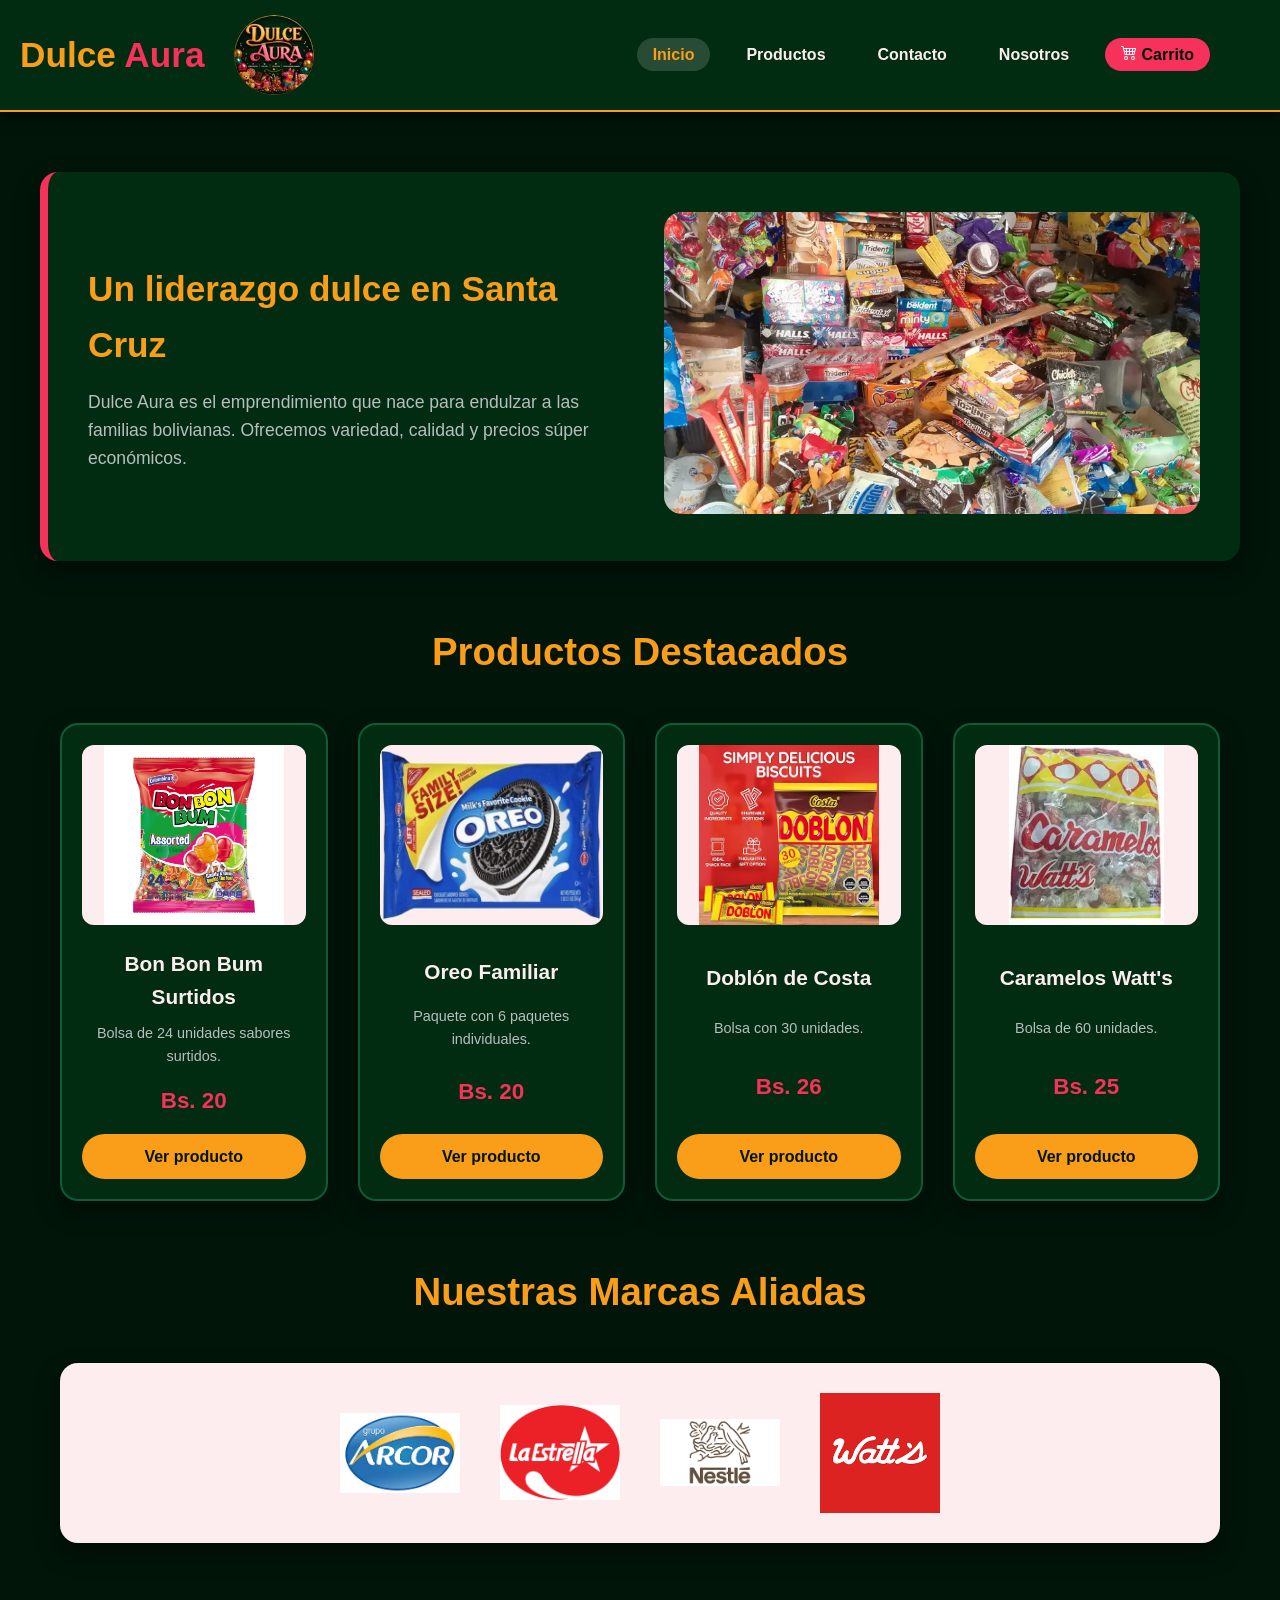
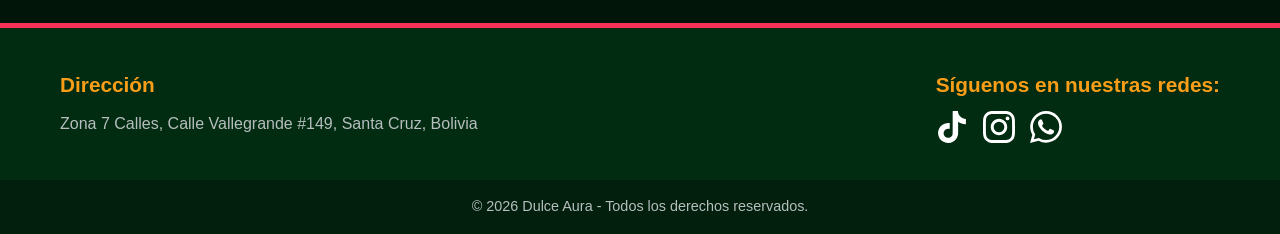
<file: index.html>
<!DOCTYPE html>
<html lang="es">
<head>
    <meta charset="UTF-8">
    <meta name="viewport" content="width=device-width, initial-scale=1.0">
    <title>Dulce Aura - Tienda de Golosinas</title>
    <link rel="stylesheet" href="css/styles.css">
</head>
<body>

    <!-- Encabezado Principal -->
    <header class="main-header">
        <div class="header-container">
            <div class="logo-container">
               
                <h1 class="logo">Dulce <span>Aura</span></h1>
                 <img src="images/LogoDulceAura.png" alt="Logo Dulce Aura">
            </div>
            

            <nav class="main-nav">
                <ul>
                    <li><a href="index.html" class="active">Inicio</a></li>
                    <li><a href="catalogo.html">Productos</a></li>
                    <li><a href="contacto.html">Contacto</a></li>
                    <li><a href="nosotros.html">Nosotros</a></li>
                    <li>
                        <a href="carrito.html" class="btn-cart">
                            <img src="images/carrito.svg" alt="carrito de compras">
                            Carrito
                        </a>
                    </li>
                </ul>
            </nav>
        </div>
    </header>

    <main>
        <!-- Sección de Presentación -->
        <section class="about-section container">
            <div class="about-text">
                <h2>Un liderazgo dulce en Santa Cruz</h2>
                <p>Dulce Aura es el emprendimiento que nace para endulzar a las familias bolivianas. Ofrecemos variedad, calidad y precios súper económicos.</p>
            </div>
            <div class="about-img">
                <img src="images/dulces_surtidos1.webp" alt="Surtido de dulces Dulce Aura">
            </div>
        </section>

        <!-- Productos Destacados -->
        <section class="products-section container">
            <h2 class="section-title">Productos Destacados</h2>

            <div class="products-grid">
                <article class="product-card">
                    <a href="catalogo.html" class="product-img-wrapper">
                        <img src="images/bonbum.webp" alt="Chupete Bon Bon Bum">
                    </a>
                    <h3>Bon Bon Bum Surtidos</h3>
                    <p class="description">Bolsa de 24 unidades sabores surtidos.</p>
                    <span class="price">Bs. 20</span>
                    <a href="catalogo.html" class="btn-buy">Ver producto</a>
                </article>

                <article class="product-card">
                    <a href="catalogo.html" class="product-img-wrapper">
                        <img src="images/oreo_familiar1.png" alt="Galletas Oreo">
                    </a>
                    <h3>Oreo Familiar</h3>
                    <p class="description">Paquete con 6 paquetes individuales.</p>
                    <span class="price">Bs. 20</span>
                    <a href="catalogo.html" class="btn-buy">Ver producto</a>
                </article>

                <article class="product-card">
                    <a href="catalogo.html" class="product-img-wrapper">
                        <img src="images/doblon_30u.jpg" alt="Chocolate Doblon">
                    </a>
                    <h3>Doblón de Costa</h3>
                    <p class="description">Bolsa con 30 unidades.</p>
                    <span class="price">Bs. 26</span>
                    <a href="catalogo.html" class="btn-buy">Ver producto</a>
                </article>

                <article class="product-card">
                    <a href="catalogo.html" class="product-img-wrapper">
                        <img src="images/caramelos_watts1.webp" alt="Caramelos Watts">
                    </a>
                    <h3>Caramelos Watt's</h3>
                    <p class="description">Bolsa de 60 unidades.</p>
                    <span class="price">Bs. 25</span>
                    <a href="catalogo.html" class="btn-buy">Ver producto</a>
                </article>
            </div>
        </section>

        <!-- Marcas Aliadas -->
        <section class="brands-section container">
            <h2 class="section-title">Nuestras Marcas Aliadas</h2>
            <div class="brands-grid">
                <img src="images/arcor_marca.jpeg" alt="Marca Arcor">
                <img src="images/la_estrella_marca.png" alt="Marca La Estrella">
                <img src="images/nestle_marca.png" alt="Marca Nestlé">
                <img src="images/watts_marca.png" alt="Marca Watt's">
            </div>
        </section>
    </main>

    <!-- Pie de Página -->
    <footer class="main-footer">
        <div class="footer-container container">
            <div class="footer-info">
                <h4>Dirección</h4>
                <address>
                    <p>Zona 7 Calles, Calle Vallegrande #149, Santa Cruz, Bolivia</p>
                </address>
            </div>

            <div class="footer-social">
                <h4>Síguenos en nuestras redes:</h4>
                <ul class="social-links">
                    <li>
                        <a href="https://www.tiktok.com/@dulce_aura.01" target="_blank" aria-label="TikTok">
                            <img src="images/tiktok.svg" alt="Tiktok">
                        </a>
                    </li>
                    <li>
                        <a href="https://instagram.com" target="_blank" aria-label="Instagram">
                            <img src="images/instagram.svg" alt="Instagram">
                        </a>
                    </li>
                    <li>
                        <a href="https://wa.me/59163456963" target="_blank" aria-label="WhatsApp">
                            <img src="images/whatsapp.svg" alt="WhatsApp">
                        </a>
                    </li>
                </ul>
            </div>
        </div>

        <div class="footer-bottom">
            <p>&copy; 2026 Dulce Aura - Todos los derechos reservados.</p>
        </div>
    </footer>

</body>
</html>
</file>
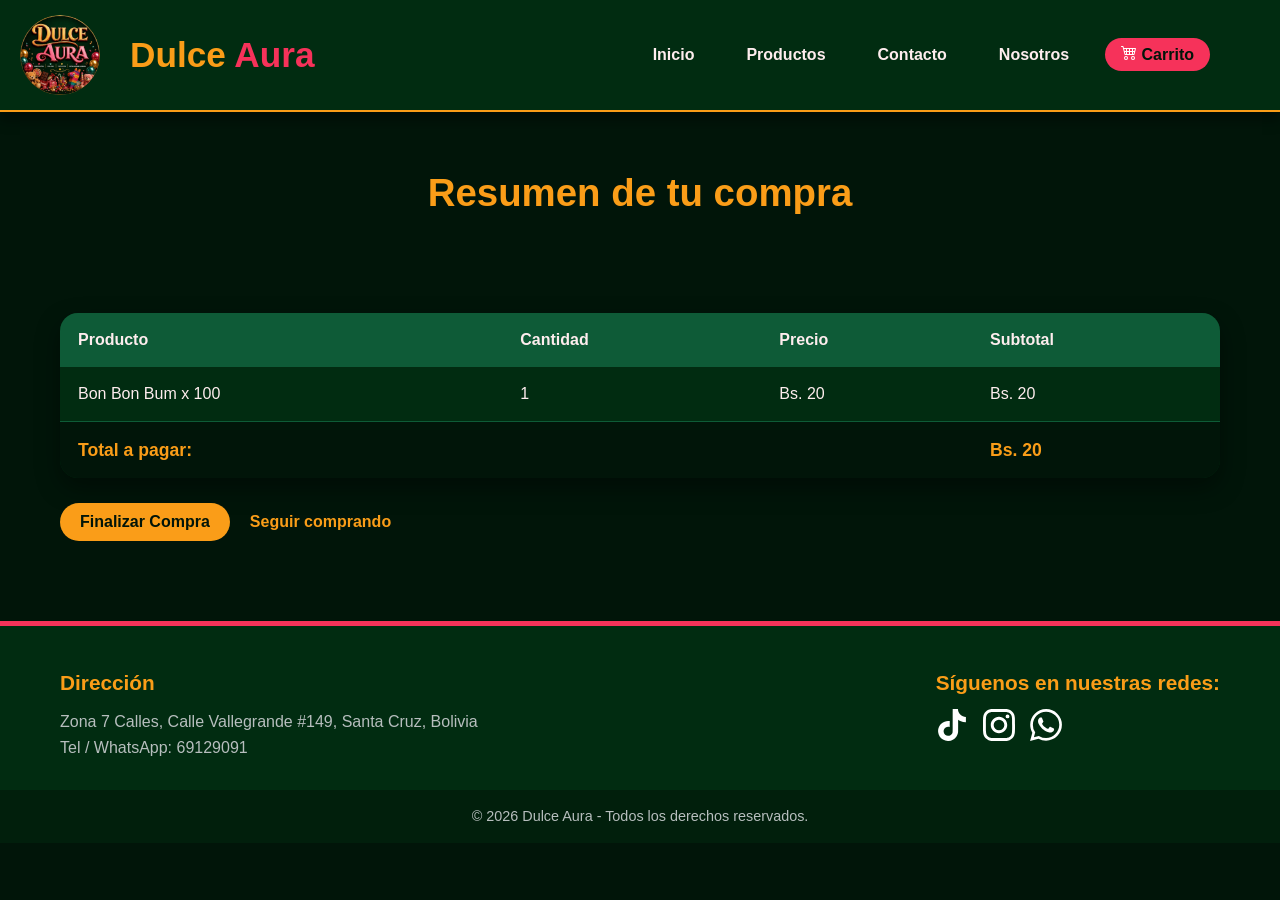
<file: carrito.html>
<!DOCTYPE html>
<html lang="es">
<head>
    <meta charset="UTF-8">
    <meta name="viewport" content="width=device-width, initial-scale=1.0">
    <title>Tu Carrito - Dulce Aura</title>
    <link rel="stylesheet" href="css/styles.css">
</head>
<body>

    <header class="main-header">
        <div class="header-container">
            <div class="logo-container">
                <img src="images/LogoDulceAura.png" alt="Logo Dulce Aura">
                <h1 class="logo">Dulce <span>Aura</span></h1>
            </div>

            <nav class="main-nav">
                <ul>
                    <li><a href="index.html">Inicio</a></li>
                    <li><a href="catalogo.html">Productos</a></li>
                    <li><a href="contacto.html">Contacto</a></li>
                    <li><a href="nosotros.html">Nosotros</a></li>
                     <li>
                        <a href="carrito.html" class="btn-cart">
                            <img src="images/carrito.svg" alt="carrito de compras">
                            Carrito
                        </a>
                    </li>
                </ul>
            </nav>
        </div>
    </header>

    <main>
        <section class="page-title">
            <h2 class="section-title">Resumen de tu compra</h2>
        </section>

        <section class="cart-section container">
            <table class="cart-table">
                <thead>
                    <tr>
                        <th>Producto</th>
                        <th>Cantidad</th>
                        <th>Precio</th>
                        <th>Subtotal</th>
                    </tr>
                </thead>
                <tbody>
                    <tr>
                        <td>Bon Bon Bum x 100</td>
                        <td>1</td>
                        <td>Bs. 20</td>
                        <td>Bs. 20</td>
                    </tr>
                </tbody>
                <tfoot>
                    <tr>
                        <td colspan="3">Total a pagar:</td>
                        <td>Bs. 20</td>
                    </tr>
                </tfoot>
            </table>

            <div class="cart-actions">
                <button type="button" class="btn-buy">Finalizar Compra</button>
                <a href="catalogo.html" class="btn-secondary-link">Seguir comprando</a>
            </div>
        </section>
    </main>

    <footer class="main-footer">
        <div class="footer-container container">
            <div class="footer-info">
                <h4>Dirección</h4>
                <address>
                    <p>Zona 7 Calles, Calle Vallegrande #149, Santa Cruz, Bolivia</p>
                    <p>Tel / WhatsApp: 69129091</p>
                </address>
            </div>

            <div class="footer-social">
                <h4>Síguenos en nuestras redes:</h4>
                <ul class="social-links">
                    <li>
                        <a href="https://www.tiktok.com/@dulce_aura.01" target="_blank" aria-label="TikTok">
                            <img src="images/tiktok.svg" alt="Tiktok">
                        </a>
                    </li>
                    <li>
                        <a href="https://instagram.com" target="_blank" aria-label="Instagram">
                            <img src="images/instagram.svg" alt="Instagram">
                        </a>
                    </li>
                    <li>
                        <a href="https://wa.me/59169129091" target="_blank" aria-label="WhatsApp">
                            <img src="images/whatsapp.svg" alt="WhatsApp">
                        </a>
                    </li>
                </ul>
            </div>
        </div>

        <div class="footer-bottom">
            <p>&copy; 2026 Dulce Aura - Todos los derechos reservados.</p>
        </div>
    </footer>

</body>
</html>
</file>
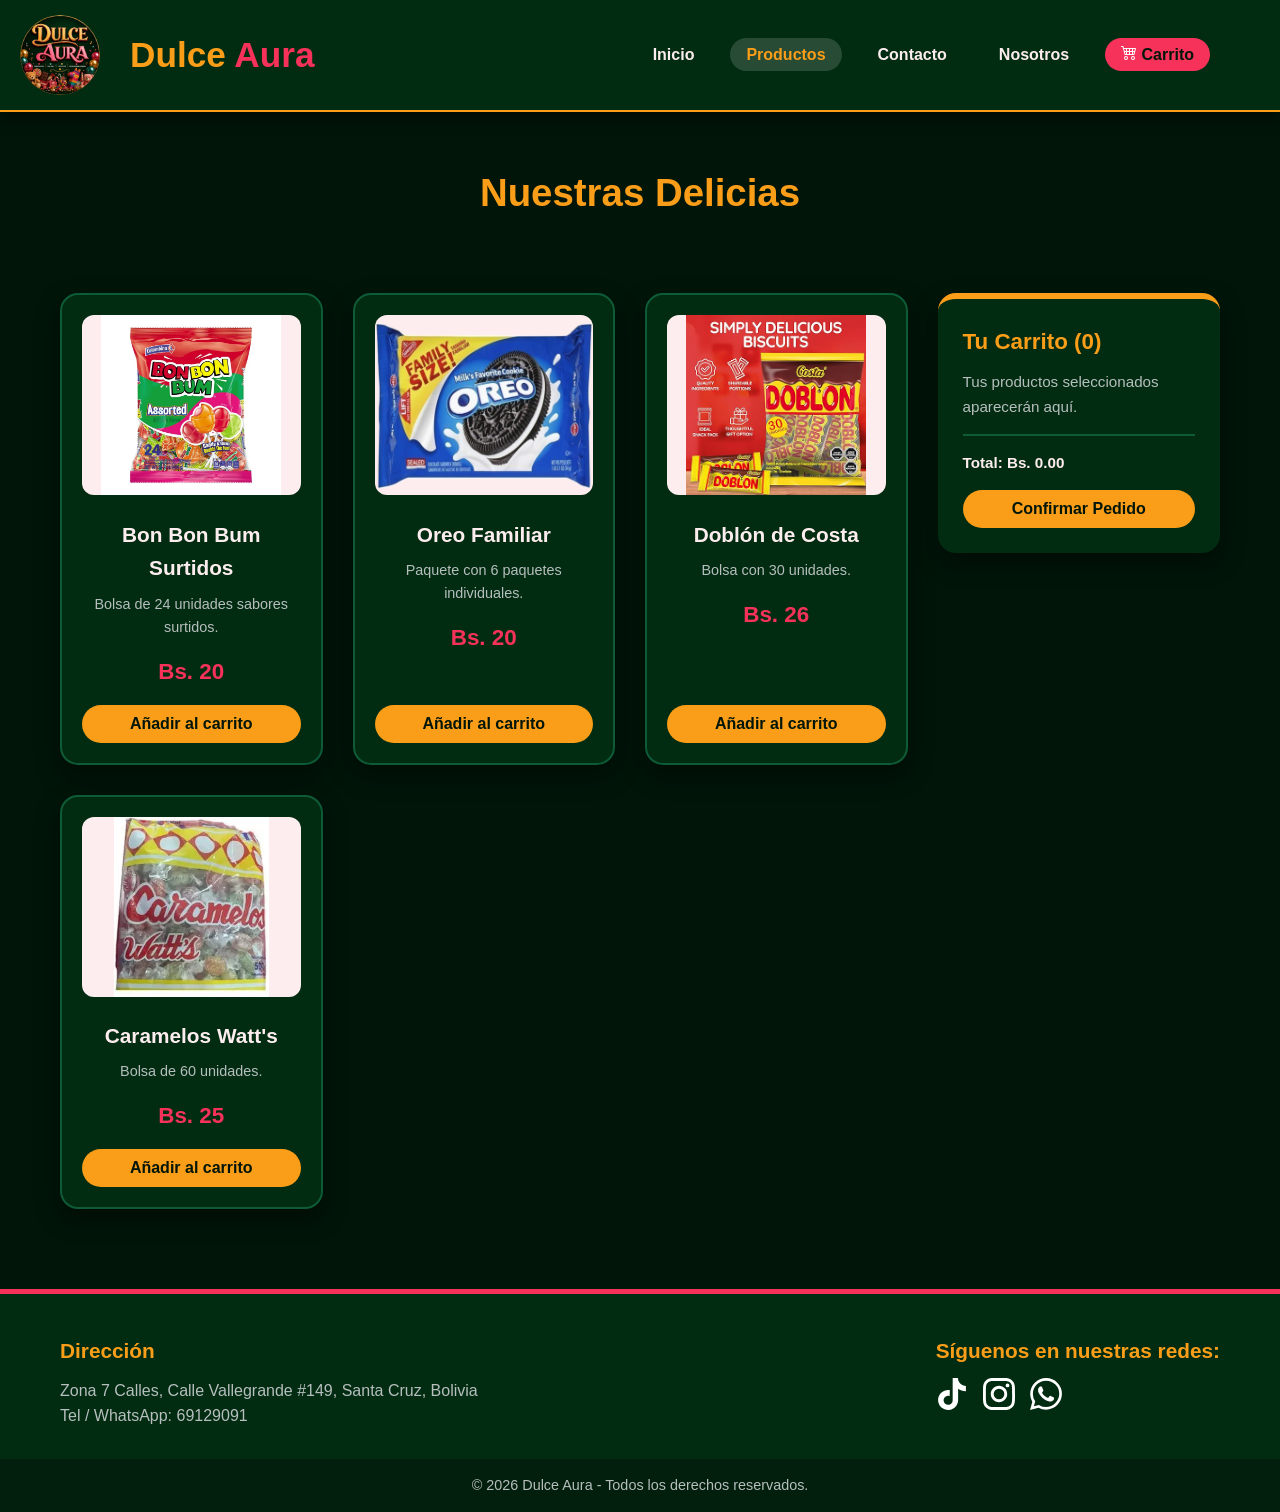
<file: catalogo.html>
<!DOCTYPE html>
<html lang="es">
<head>
    <meta charset="UTF-8">
    <meta name="viewport" content="width=device-width, initial-scale=1.0">
    <title>Catálogo - Dulce Aura</title>
    <link rel="stylesheet" href="css/styles.css">
</head>
<body>

    <header class="main-header">
        <div class="header-container">
            <div class="logo-container">
                <img src="images/LogoDulceAura.png" alt="Logo Dulce Aura">
                <h1 class="logo">Dulce <span>Aura</span></h1>
            </div>

            <nav class="main-nav">
                <ul>
                    <li><a href="index.html">Inicio</a></li>
                    <li><a href="catalogo.html" class="active">Productos</a></li>
                    <li><a href="contacto.html">Contacto</a></li>
                    <li><a href="nosotros.html" clas>Nosotros</a></li>
                    <li>
                        <a href="carrito.html" class="btn-cart">
                            <img src="images/carrito.svg" alt="carrito de compras">
                            Carrito
                        </a>
                    </li>
                </ul>
            </nav>
        </div>
    </header>

    <main>
        <section class="page-title">
            <h2 class="section-title">Nuestras Delicias</h2>
        </section>

        <section class="catalog-section container">
            <div class="catalog-layout">

                <div class="products-grid">
                    <article class="product-card">
                        <div class="product-img-wrapper">
                            <img src="images/bonbum.webp" alt="Chupete Bon Bon Bum">
                        </div>
                        <h3>Bon Bon Bum Surtidos</h3>
                        <p class="description">Bolsa de 24 unidades sabores surtidos.</p>
                        <span class="price">Bs. 20</span>
                        <button type="button" class="btn-buy">Añadir al carrito</button>
                    </article>

                    <article class="product-card">
                        <div class="product-img-wrapper">
                            <img src="images/oreo_familiar1.png" alt="Galletas Oreo">
                        </div>
                        <h3>Oreo Familiar</h3>
                        <p class="description">Paquete con 6 paquetes individuales.</p>
                        <span class="price">Bs. 20</span>
                        <button type="button" class="btn-buy">Añadir al carrito</button>
                    </article>

                    <article class="product-card">
                        <div class="product-img-wrapper">
                            <img src="images/doblon_30u.jpg" alt="Chocolate Doblon">
                        </div>
                        <h3>Doblón de Costa</h3>
                        <p class="description">Bolsa con 30 unidades.</p>
                        <span class="price">Bs. 26</span>
                        <button type="button" class="btn-buy">Añadir al carrito</button>
                    </article>

                    <article class="product-card">
                        <div class="product-img-wrapper">
                            <img src="images/caramelos_watts1.webp" alt="Caramelos Watts">
                        </div>
                        <h3>Caramelos Watt's</h3>
                        <p class="description">Bolsa de 60 unidades.</p>
                        <span class="price">Bs. 25</span>
                        <button type="button" class="btn-buy">Añadir al carrito</button>
                    </article>
                </div>

                <aside class="cart-summary">
                    <h2>Tu Carrito (0)</h2>
                    <p>Tus productos seleccionados aparecerán aquí.</p>
                    <hr>
                    <p class="cart-total"><strong>Total: Bs. 0.00</strong></p>
                    <button type="button" class="btn-buy">Confirmar Pedido</button>
                </aside>

            </div>
        </section>
    </main>

    <footer class="main-footer">
        <div class="footer-container container">
            <div class="footer-info">
                <h4>Dirección</h4>
                <address>
                    <p>Zona 7 Calles, Calle Vallegrande #149, Santa Cruz, Bolivia</p>
                    <p>Tel / WhatsApp: 69129091</p>
                </address>
            </div>

            <div class="footer-social">
                <h4>Síguenos en nuestras redes:</h4>
                <ul class="social-links">
                    <li>
                        <a href="https://www.tiktok.com/@dulce_aura.01" target="_blank" aria-label="TikTok">
                            <img src="images/tiktok.svg" alt="Tiktok">
                        </a>
                    </li>
                    <li>
                        <a href="https://instagram.com" target="_blank" aria-label="Instagram">
                            <img src="images/instagram.svg" alt="Instagram">
                        </a>
                    </li>
                    <li>
                        <a href="https://wa.me/59169129091" target="_blank" aria-label="WhatsApp">
                            <img src="images/whatsapp.svg" alt="WhatsApp">
                        </a>
                    </li>
                </ul>
            </div>
        </div>

        <div class="footer-bottom">
            <p>&copy; 2026 Dulce Aura - Todos los derechos reservados.</p>
        </div>
    </footer>

</body>
</html>
</file>
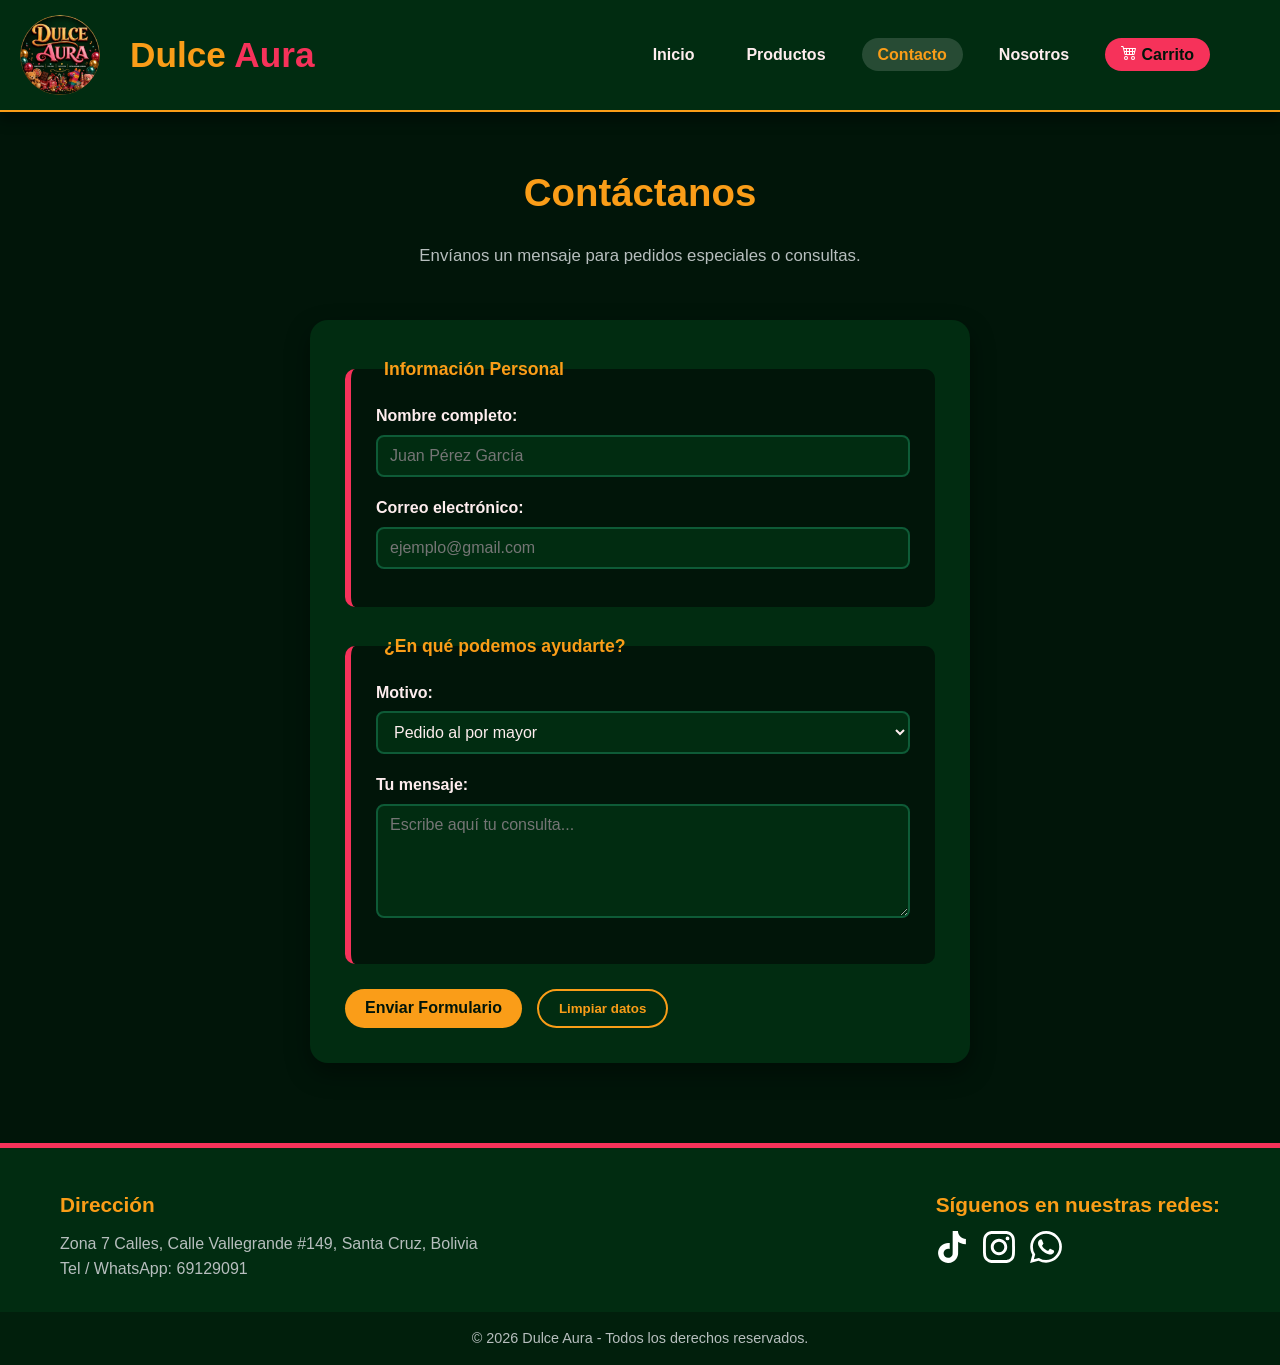
<file: contacto.html>
<!DOCTYPE html>
<html lang="es">
<head>
    <meta charset="UTF-8">
    <meta name="viewport" content="width=device-width, initial-scale=1.0">
    <title>Contacto - Dulce Aura</title>
    <title>Catálogo - Dulce Aura</title>
    <link rel="stylesheet" href="css/styles.css">
</head>
<body>

    <!-- Encabezado Principal-->
    <header class="main-header">
        <div class="header-container">
            <div class="logo-container">
                <img src="images/LogoDulceAura.png" alt="Logo Dulce Aura">
                <h1 class="logo">Dulce <span>Aura</span></h1>
            </div>

            <nav class="main-nav">
                <ul>
                    <li><a href="index.html">Inicio</a></li>
                    <li><a href="catalogo.html">Productos</a></li>
                    <li><a href="contacto.html" class="active">Contacto</a></li>
                    <li><a href="nosotros.html" >Nosotros</a></li>
                    <li>
                        <a href="carrito.html" class="btn-cart">
                            <img src="images/carrito.svg" alt="carrito de compras">
                            Carrito
                        </a>
                    </li>
                </ul>
            </nav>
        </div>
    </header>

    <main>
        <!-- Título de la página-->
        <section class="page-title">
            <h2 class="section-title">Contáctanos</h2>
            <p class="page-subtitle">Envíanos un mensaje para pedidos especiales o consultas.</p>
        </section>

        <section class="contact-section container">
            <form action="#" method="post" class="contact-form">
                <fieldset>
                    <legend>Información Personal</legend>

                    <div class="form-group">
                        <label for="nombre">Nombre completo:</label>
                        <input type="text" id="nombre" name="nombre" required placeholder="Juan Pérez García">
                    </div>

                    <div class="form-group">
                        <label for="correo">Correo electrónico:</label>
                        <input type="email" id="correo" name="correo" required placeholder="ejemplo@gmail.com">
                    </div>
                </fieldset>

                <fieldset>
                    <legend>¿En qué podemos ayudarte?</legend>

                    <div class="form-group">
                        <label for="asunto">Motivo:</label>
                        <select id="asunto" name="asunto">
                            <option value="pedido">Pedido al por mayor</option>
                            <option value="queja">Sugerencias</option>
                            <option value="otro">Otros</option>
                        </select>
                    </div>

                    <div class="form-group">
                        <label for="mensaje">Tu mensaje:</label>
                        <textarea id="mensaje" name="mensaje" rows="5" placeholder="Escribe aquí tu consulta..."></textarea>
                    </div>
                </fieldset>

                <div class="form-actions">
                    <button type="submit" class="btn-buy">Enviar Formulario</button>
                    <button type="reset" class="btn-secondary">Limpiar datos</button>
                </div>
            </form>
        </section>
    </main>

    <!-- Pie de Página-->
    <footer class="main-footer">
        <div class="footer-container container">
            <div class="footer-info">
                <h4>Dirección</h4>
                <address>
                    <p>Zona 7 Calles, Calle Vallegrande #149, Santa Cruz, Bolivia</p>
                    <p>Tel / WhatsApp: 69129091</p>
                </address>
            </div>

            <div class="footer-social">
                <h4>Síguenos en nuestras redes:</h4>
                <ul class="social-links">
                    <li>
                        <a href="https://www.tiktok.com/@dulce_aura.01" target="_blank" aria-label="TikTok">
                            <img src="images/tiktok.svg" alt="Tiktok">
                        </a>
                    </li>
                    <li>
                        <a href="https://instagram.com" target="_blank" aria-label="Instagram">
                            <img src="images/instagram.svg" alt="Instagram">
                        </a>
                    </li>
                    <li>
                        <a href="https://wa.me/59169129091" target="_blank" aria-label="WhatsApp">
                            <img src="images/whatsapp.svg" alt="WhatsApp">
                        </a>
                    </li>
                </ul>
            </div>
        </div>

        <div class="footer-bottom">
            <p>&copy; 2026 Dulce Aura - Todos los derechos reservados.</p>
        </div>
    </footer>

</body>
</html>
</file>
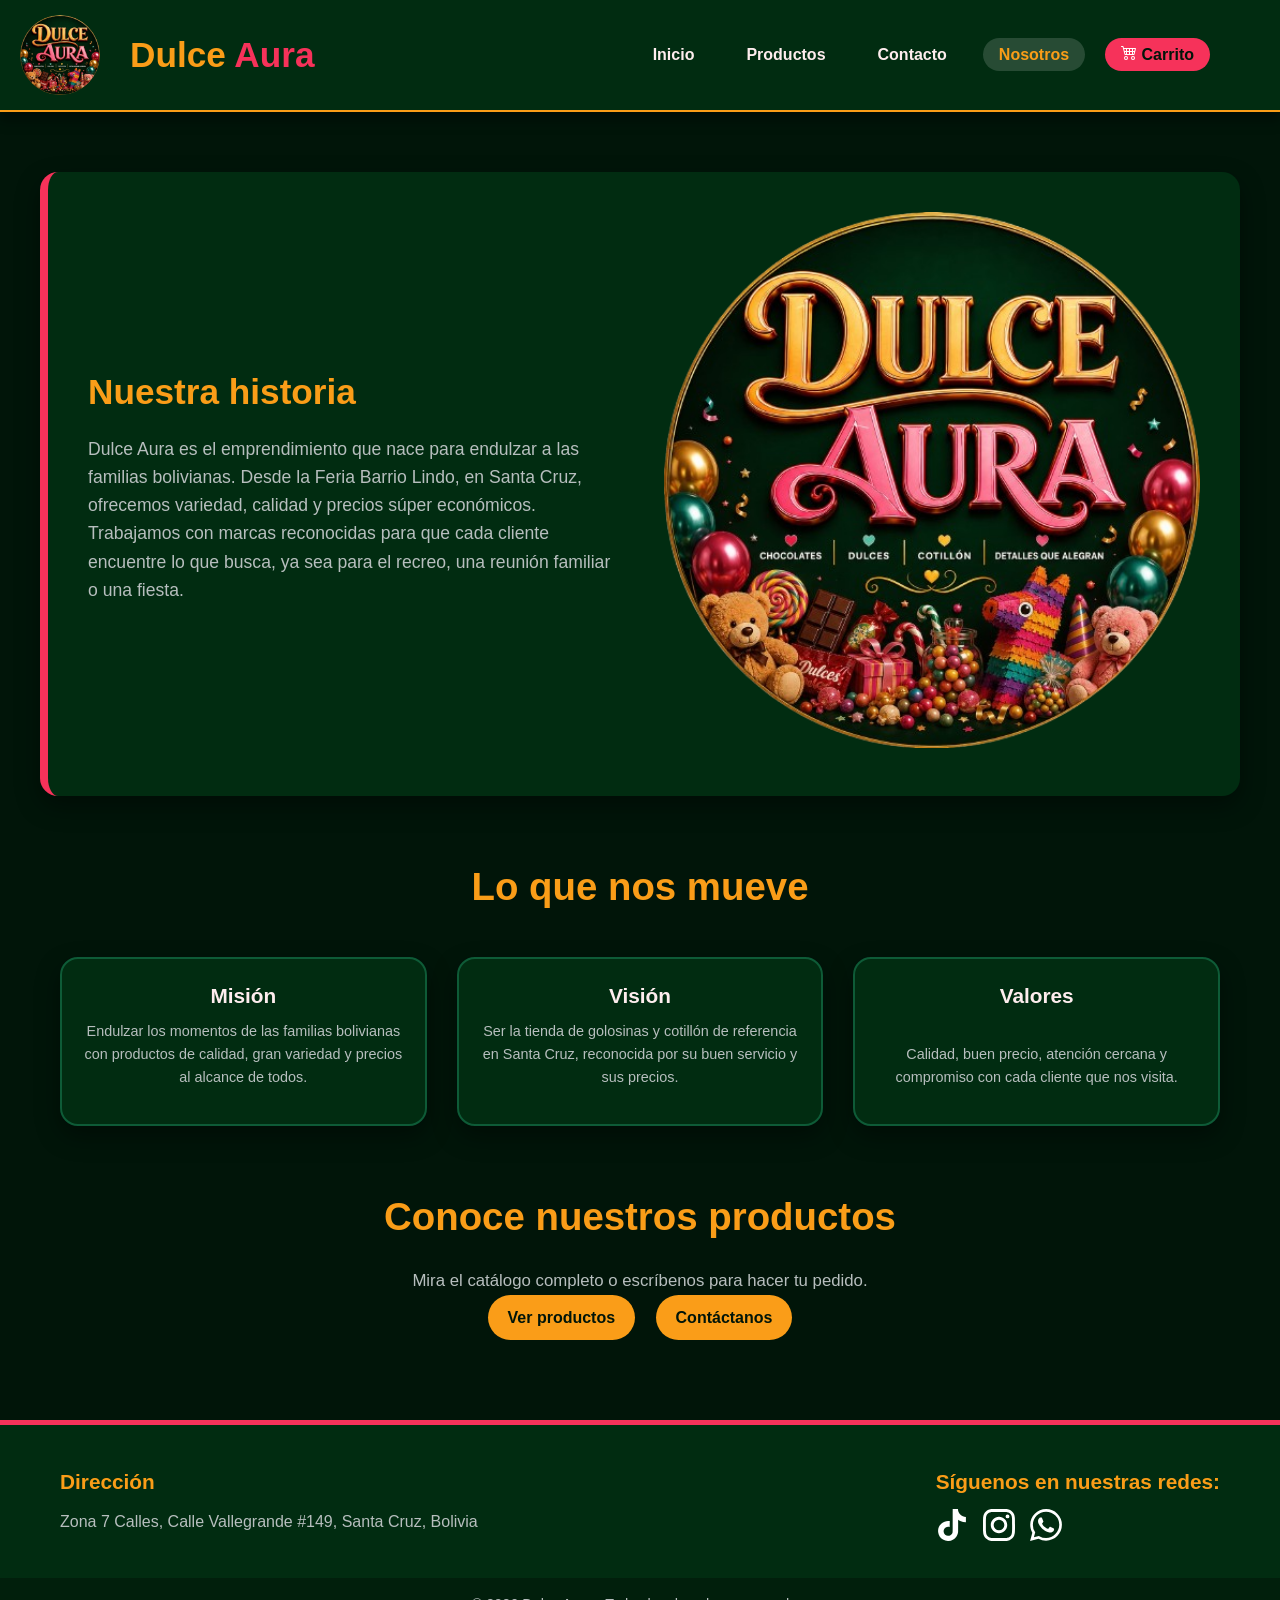
<file: nosotros.html>
<!DOCTYPE html>
<html lang="es">
<head>
    <meta charset="UTF-8">
    <meta name="viewport" content="width=device-width, initial-scale=1.0">
    <title>Nosotros - Dulce Aura</title>
    <link rel="stylesheet" href="css/styles.css">
</head>
<body>

    <!-- Encabezado Principal -->
    <header class="main-header">
        <div class="header-container">
            <div class="logo-container">
                <img src="images/LogoDulceAura.png" alt="Logo Dulce Aura">
                <div class="logo-span">
                    <h1 class="logo">Dulce <span>Aura</span></h1>
                </div>
            </div>

            <nav class="main-nav">
                <ul>
                    <li><a href="index.html">Inicio</a></li>
                    <li><a href="catalogo.html">Productos</a></li>
                    <li><a href="contacto.html">Contacto</a></li>
                    <li><a href="nosotros.html" class="active">Nosotros</a></li>
                    <li>
                        <a href="carrito.html" class="btn-cart">
                            <img src="images/carrito.svg" alt="carrito de compras">
                            Carrito
                        </a>
                    </li>
                </ul>
            </nav>
        </div>
    </header>

    <main>  
        <!-- Nuestra historia -->
        <section class="about-section container">
            <div class="about-text">
                <h2>Nuestra historia</h2>
                <p>Dulce Aura es el emprendimiento que nace para endulzar a las familias bolivianas. Desde la Feria Barrio Lindo, en Santa Cruz, ofrecemos variedad, calidad y precios súper económicos.</p>
                <p>Trabajamos con marcas reconocidas para que cada cliente encuentre lo que busca, ya sea para el recreo, una reunión familiar o una fiesta.</p>
            </div>
            <div class="about-img">
                <img src="images/LogoDulceAura.png" alt="Logo de Dulce Aura">
            </div>
        </section>

        <!-- Misión, visión y valores -->
        <section class="products-section container">
            <h2 class="section-title">Lo que nos mueve</h2>

            <div class="products-grid">
                <article class="product-card">
                    <h3>Misión</h3>
                    <p class="description">Endulzar los momentos de las familias bolivianas con productos de calidad, gran variedad y precios al alcance de todos.</p>
                </article>

                <article class="product-card">
                    <h3>Visión</h3>
                    <p class="description">Ser la tienda de golosinas y cotillón de referencia en Santa Cruz, reconocida por su buen servicio y sus precios.</p>
                </article>

                <article class="product-card">
                    <h3>Valores</h3>
                    <p class="description">Calidad, buen precio, atención cercana y compromiso con cada cliente que nos visita.</p>
                </article>
            </div>
        </section>

        <!-- Llamado a la acción -->
        <section class="cta-section container">
            <h2 class="section-title">Conoce nuestros productos</h2>
            <p class="page-subtitle">Mira el catálogo completo o escríbenos para hacer tu pedido.</p>
            <a href="catalogo.html" class="btn-buy">Ver productos</a>
            <a href="contacto.html" class="btn-buy">Contáctanos</a>
        </section>
    </main>

    <!-- Pie de Página -->
    <footer class="main-footer">
        <div class="footer-container container">
            <div class="footer-info">
                <h4>Dirección</h4>
                <address>
                    <p>Zona 7 Calles, Calle Vallegrande #149, Santa Cruz, Bolivia</p>
                </address>
            </div>

            <div class="footer-social">
                <h4>Síguenos en nuestras redes:</h4>
                <ul class="social-links">
                    <li>
                        <a href="https://www.tiktok.com/@dulce_aura.01" target="_blank" aria-label="TikTok">
                            <img src="images/tiktok.svg" alt="Tiktok">
                        </a>
                    </li>
                    <li>
                        <a href="https://instagram.com" target="_blank" aria-label="Instagram">
                            <img src="images/instagram.svg" alt="Instagram">
                        </a>
                    </li>
                    <li>
                        <a href="https://wa.me/59163456963" target="_blank" aria-label="WhatsApp">
                            <img src="images/whatsapp.svg" alt="WhatsApp">
                        </a>
                    </li>
                </ul>
            </div>
        </div>

        <div class="footer-bottom">
            <p>&copy; 2026 Dulce Aura - Todos los derechos reservados.</p>
        </div>
    </footer>

</body>
</html>
</file>
<file: css/styles.css>
/* =====================================================================
    0. Variables globales
   =====================================================================*/ 
:root {
  /* Colores de la paleta */
  --verde-900: #011509;
  --verde-800: #012C11;
  --verde-600: #0E5B37;
  --rosa-500:  #F6325A;
  --rosa-100:  #FEEDEE;
  --naranja-500: #FA9D18;
  --gris-300:  #B7BEBE;

  /* Roles */
  --color-fondo:       var(--verde-900);
  --color-superficie:  var(--verde-800);
  --color-borde:       var(--verde-600);
  --color-texto:       var(--rosa-100);
  --color-texto-suave: var(--gris-300);
  --color-primario:    var(--rosa-500);
  --color-acento:      var(--naranja-500);
  --sombra: 0 10px 25px rgba(0, 0, 0, 0.4);
}

/* ==========================================================================
   1. ESTILOS GENERALES
   ========================================================================== */
* {
    margin: 0;
    padding: 0;
    box-sizing: border-box;
}

body {
    font-family: Arial, Helvetica, sans-serif;
    background-color: var(--color-fondo);
    color: var(--color-texto);
    line-height: 1.6;
}

.container {
    max-width: 1200px;
    margin: 0 auto;
    padding: 0 20px;
}

/* ==========================================================================
   2. ENCABEZADO Y NAVEGACIÓN
   ========================================================================== */
.main-header {
    background-color: var(--color-superficie);
    border-bottom: 2px solid var(--color-acento);
    position: sticky;
    top: 0;
    z-index: 1000;
    box-shadow: 0 8px 12px rgba(0, 0, 0, 0.4);
}

.header-container {
    display: flex;
    justify-content: space-between;
    align-items: center;
    padding: 15px 70px 15px 60px;
    flex-wrap: wrap;
    gap: 15px;
}

.logo-container{
    display: flex;
    align-items: center;
    gap: 30px;
    margin-left: -40px;
}

.logo-container img{
   width: 80px;
   height: 80px;
   border-radius: 50%; 
}

.logo {
    font-family: 'Trebuchet MS', sans-serif;
    font-size: 2.2rem;
    color: var(--color-acento);
}

.logo span {
    color: var(--color-primario);
}

.main-nav ul {
    display: flex;
    list-style: none;
    gap: 20px;
    align-items: center;
}

.main-nav a {
    color: var(--color-texto);
    text-decoration: none;
    font-weight: bold;
    padding: 8px 16px;
    border-radius: 20px;
    transition: all 0.3s ease;
}

.main-nav a:hover,
.main-nav a.active {
    background-color: rgba(255, 255, 255, 0.15);
    color: var(--color-acento);
}

.main-nav .btn-cart {
    background-color: var(--color-primario);
    color: var(--verde-900);
}

.main-nav .btn-cart:hover {
    background-color: var(--color-acento);
    color: var(--verde-900);
}

.btn-cart img{
    filter: brightness(0) invert(1);
} 

/* ==========================================================================
   3. BANNER PRINCIPAL
   ========================================================================== */
.hero-banner {
    background: linear-gradient(135deg, var(--verde-900) 0%, var(--verde-800) 60%, var(--verde-600) 100%);
    border-top: 4px solid var(--color-acento);
    border-bottom: 4px solid var(--color-acento);
    padding: 45px 20px;
    text-align: center;
    overflow: hidden;
    position: relative;
}

.banner-content {
    max-width: 900px;
    margin: 0 auto;
    position: relative;
}

/* Líneas en ángulo, como el chevron "<<" del letrero original */
.banner-chevron {
    display: inline-block;
    width: 50px;
    height: 50px;
    border-left: 4px solid var(--color-acento);
    border-bottom: 4px solid var(--color-acento);
    transform: rotate(45deg);
    margin-bottom: -10px;
    opacity: 0.85;
}

.banner-title {
    font-family: 'Playfair Display', 'Trebuchet MS', serif;
    font-style: italic;
    font-weight: 700;
    font-size: 3.2rem;
    letter-spacing: 1px;
    margin: 10px 0 15px;
    /* "Dulce" en naranja, con un ligero relieve para imitar el letrero */
    color: var(--color-acento);
    text-shadow: 0 2px 3px rgba(0, 0, 0, 0.35);
}

/* "Aura" resaltado en rosa, tal como en el letrero físico */
.banner-title span {
    color: var(--color-primario);
    text-shadow: 0 2px 3px rgba(0, 0, 0, 0.35), 0 0 1px #ffffff;
}

.banner-tagline {
    color: var(--color-texto);
    font-size: 1.05rem;
    letter-spacing: 2px;
    text-transform: uppercase;
    font-weight: bold;
}

.banner-tagline .dot {
    color: var(--color-acento);
    margin: 0 6px;
}

/* ==========================================================================
   4. SECCIÓN SOBRE NOSOTROS
   ========================================================================== */
.about-section {
    display: grid;
    grid-template-columns: 1fr 1fr;
    gap: 40px;
    align-items: center;
    margin: 60px auto;
    background-color: var(--color-superficie);
    padding: 40px;
    border-radius: 18px;
    border-left: 8px solid var(--color-primario);
    box-shadow: var(--sombra);
}

.about-text h2 {
    font-family: 'Trebuchet MS', sans-serif;
    color: var(--color-acento);
    font-size: 2.2rem;
    margin-bottom: 15px;
}

.about-text p {
    color: var(--color-texto-suave);
    font-size: 1.1rem;
}

.about-img img {
    width: 100%;
    border-radius: 18px;
}

/* ==========================================================================
   5. PRODUCTOS DESTACADOS
   ========================================================================== */
.products-section {
    margin: 60px auto;
}

.section-title {
    font-family: 'Trebuchet MS', sans-serif;
    text-align: center;
    font-size: 2.4rem;
    color: var(--color-acento);
    margin-bottom: 40px;
}

.products-grid {
    display: grid;
    grid-template-columns: repeat(auto-fit, minmax(240px, 1fr));
    gap: 30px;
}

.product-card {
    background-color: var(--color-superficie);
    border-radius: 18px;
    padding: 20px;
    text-align: center;
    box-shadow: var(--sombra);
    border: 2px solid var(--color-borde);
    display: flex;
    flex-direction: column;
    justify-content: space-between;
}

.product-card:hover {
    transform: translateY(-8px);
    border-color: var(--color-acento);
}


.product-img-wrapper img {
    width: 100%;
    height: 180px;
    object-fit: contain;
    margin-bottom: 15px;
    background-color: var(--rosa-100);
    border-radius: 12px;
}

.product-card h3 {
    font-family: 'Trebuchet MS', sans-serif;
    color: var(--color-texto);
    font-size: 1.3rem;
    margin-bottom: 8px;
}

.product-card .description {
    color: var(--color-texto-suave);
    font-size: 0.9rem;
    margin-bottom: 15px;
}

.product-card .price {
    display: block;
    font-size: 1.4rem;
    font-weight: bold;
    color: var(--color-primario);
    margin-bottom: 15px;
}

.btn-buy {
    display: inline-block;
    background-color: var(--color-acento);
    color: var(--verde-900);
    text-decoration: none;
    padding: 10px 20px;
    border-radius: 25px;
    font-weight: bold;
}

.btn-buy:hover {
    background-color: var(--color-primario);
    color: var(--verde-900);
}

/* ==========================================================================
   6. MARCAS ALIADAS
   ========================================================================== */
.brands-section {
    margin: 60px auto;
    text-align: center;
}

.brands-grid {
    display: flex;
    justify-content: center;
    align-items: center;
    gap: 40px;
    flex-wrap: wrap;
    background-color: var(--rosa-100);
    padding: 30px;
    border-radius: 18px;
    box-shadow: var(--sombra);
}

.brands-grid img {
    max-width: 120px;
    height: auto;
}

/* ==========================================================================
   7. TÍTULO DE PÁGINA (usado en contacto, catálogo y carrito)
   ========================================================================== */
.page-title {
    text-align: center;
    padding: 50px 20px 10px;
}

.page-subtitle {
    color: var(--color-texto-suave);
    font-size: 1.05rem;
    max-width: 600px;
    margin: -20px auto 0;
}
.cta-section {
    text-align: center;
    margin: 60px auto;
}

.cta-section .btn-buy {
    margin: 0 8px;
}
/* ==========================================================================
   8. FORMULARIO DE CONTACTO
   ========================================================================== */
.contact-section {
    max-width: 700px;
    margin: 40px auto 80px;
}

.contact-form {
    background-color: var(--color-superficie);
    padding: 35px;
    border-radius: 18px;
    box-shadow: var(--sombra);
}

.contact-form fieldset {
    border: none;
    border-left: 6px solid var(--color-primario);
    background-color: var(--color-fondo);
    border-radius: 10px;
    padding: 20px 25px;
    margin-bottom: 25px;
}

.contact-form legend {
    font-family: 'Trebuchet MS', sans-serif;
    color: var(--color-acento);
    font-weight: bold;
    font-size: 1.1rem;
    padding: 0 8px;
}

.form-group {
    margin-bottom: 18px;
}

.form-group label {
    display: block;
    font-weight: bold;
    color: var(--color-texto);
    margin-bottom: 6px;
}

.contact-form input,
.contact-form select,
.contact-form textarea {
    width: 100%;
    padding: 10px 12px;
    border: 2px solid var(--color-borde);
    border-radius: 8px;
    font-family: inherit;
    font-size: 1rem;
    background-color: var(--color-superficie);
    color: var(--color-texto);
}

.contact-form input:focus,
.contact-form select:focus,
.contact-form textarea:focus {
    outline: none;
    border-color: var(--color-acento);
}

.form-actions {
    display: flex;
    gap: 15px;
    flex-wrap: wrap;
}

.btn-secondary {
    background-color: transparent;
    color: var(--color-acento);
    border: 2px solid var(--color-acento);
    padding: 10px 20px;
    border-radius: 25px;
    font-weight: bold;
    cursor: pointer;
    
}

.btn-secondary:hover {
    background-color: var(--color-acento);
    color: var(--verde-900);
}

.contact-form .btn-buy {
    border: none;
    cursor: pointer;
    font-size: 1rem;
}

/* ==========================================================================
   9. CATÁLOGO Y CARRITO LATERAL
   ========================================================================== */
.catalog-section {
    margin: 20px auto 80px;
}

.catalog-layout {
    display: grid;
    grid-template-columns: 3fr 1fr;
    gap: 30px;
    align-items: start;
}

.cart-summary {
    background-color: var(--color-superficie);
    border-radius: 18px;
    padding: 25px;
    box-shadow: var(--sombra);
    border-top: 6px solid var(--color-acento);
    position: sticky;
    top: 100px;
}

.cart-summary h2 {
    font-family: 'Trebuchet MS', sans-serif;
    color: var(--color-acento);
    font-size: 1.4rem;
    margin-bottom: 10px;
}

.cart-summary p {
    color: var(--color-texto-suave);
    font-size: 0.95rem;
}

.cart-summary hr {
    border: none;
    border-top: 2px solid var(--color-borde);
    margin: 15px 0;
}

.cart-total {
    color: var(--color-texto) !important;
    font-size: 1.2rem;
    margin-bottom: 15px;
}

.cart-summary .btn-buy {
    width: 100%;
    border: none;
    cursor: pointer;
}

.catalog-section .btn-buy {
    width: 100%;
    border: none;
    cursor: pointer;
    font-size: 1rem;
    margin-top: auto;
}

/* ==========================================================================
   10. TABLA DEL CARRITO
   ========================================================================== */
.cart-section {
    margin: 40px auto 80px;
}

.cart-table {
    width: 100%;
    border-collapse: collapse;
    background-color: var(--color-superficie);
    border-radius: 18px;
    overflow: hidden;
    box-shadow: var(--sombra);
}

.cart-table th {
    background-color: var(--verde-600);
    color: var(--color-texto);
    text-align: left;
    padding: 14px 18px;
    font-family: 'Trebuchet MS', sans-serif;
}

.cart-table td {
    padding: 14px 18px;
    border-bottom: 1px solid var(--color-borde);
}

.cart-table tbody tr:hover {
    background-color: var(--color-fondo);
}

.cart-table tfoot td {
    font-weight: bold;
    color: var(--color-acento);
    font-size: 1.1rem;
    border-bottom: none;
    background-color: var(--color-fondo);
}

.cart-actions {
    display: flex;
    align-items: center;
    gap: 20px;
    margin-top: 25px;
    flex-wrap: wrap;
}

.cart-actions .btn-buy {
    border: none;
    cursor: pointer;
    font-size: 1rem;
}

.btn-secondary-link {
    color: var(--color-acento);
    font-weight: bold;
    text-decoration: none;
}

.btn-secondary-link:hover {
    text-decoration: underline;
}

/* ==========================================================================
   11. PIE DE PÁGINA (FOOTER)
   ========================================================================== */
.main-footer {
    background-color: var(--color-superficie);
    color: var(--color-texto);
    padding-top: 40px;
    margin-top: 80px;
    border-top: 5px solid var(--color-primario);
}

.footer-container {
    display: flex;
    justify-content: space-between;
    flex-wrap: wrap;
    gap: 30px;
    padding-bottom: 30px;
}

.footer-info h4,
.footer-social h4 {
    font-family: 'Trebuchet MS', sans-serif;
    color: var(--color-acento);
    font-size: 1.3rem;
    margin-bottom: 10px;
}

.footer-info address {
    font-style: normal;
    color: var(--color-texto-suave);
}

.social-links {
    display: flex;
    list-style: none;
    gap: 15px;
}

.social-links img {
    width: 32px;
    height: 32px;
    filter: brightness(0) invert(1);
}

.footer-bottom {
    background-color: rgba(0, 0, 0, 0.3);
    text-align: center;
    padding: 15px;
    font-size: 0.9rem;
    color: var(--color-texto-suave);
}
/*Responsive para tablets*/
@media (max-width: 1024px) {
    .header-container {
        padding: 15px 30px;
    }
}

/* Responsive para celulares */
@media (max-width: 768px) {
    .header-container {
        flex-direction: column;
        gap: 15px 20px;
    }
    .logo-container {
        gap: 15px;
    }
    .logo {
        font-size: 1.8rem;
    }

    .main-nav ul {
        flex-wrap: wrap;
        justify-content: center;
        gap: 10px;
    }
    
    .about-section {
        grid-template-columns: 1fr;
    }

    .footer-container {
        flex-direction: column;
        text-align: center;
    }

    .social-links {
        justify-content: center;
    }

    .catalog-layout {
        grid-template-columns: 1fr;
    }

    .cart-summary {
        position: static;
    }

    .contact-form {
        padding: 20px;
    }

    .cart-actions {
        flex-direction: column;
        align-items: stretch;
        text-align: center;
    }
}
</file>
